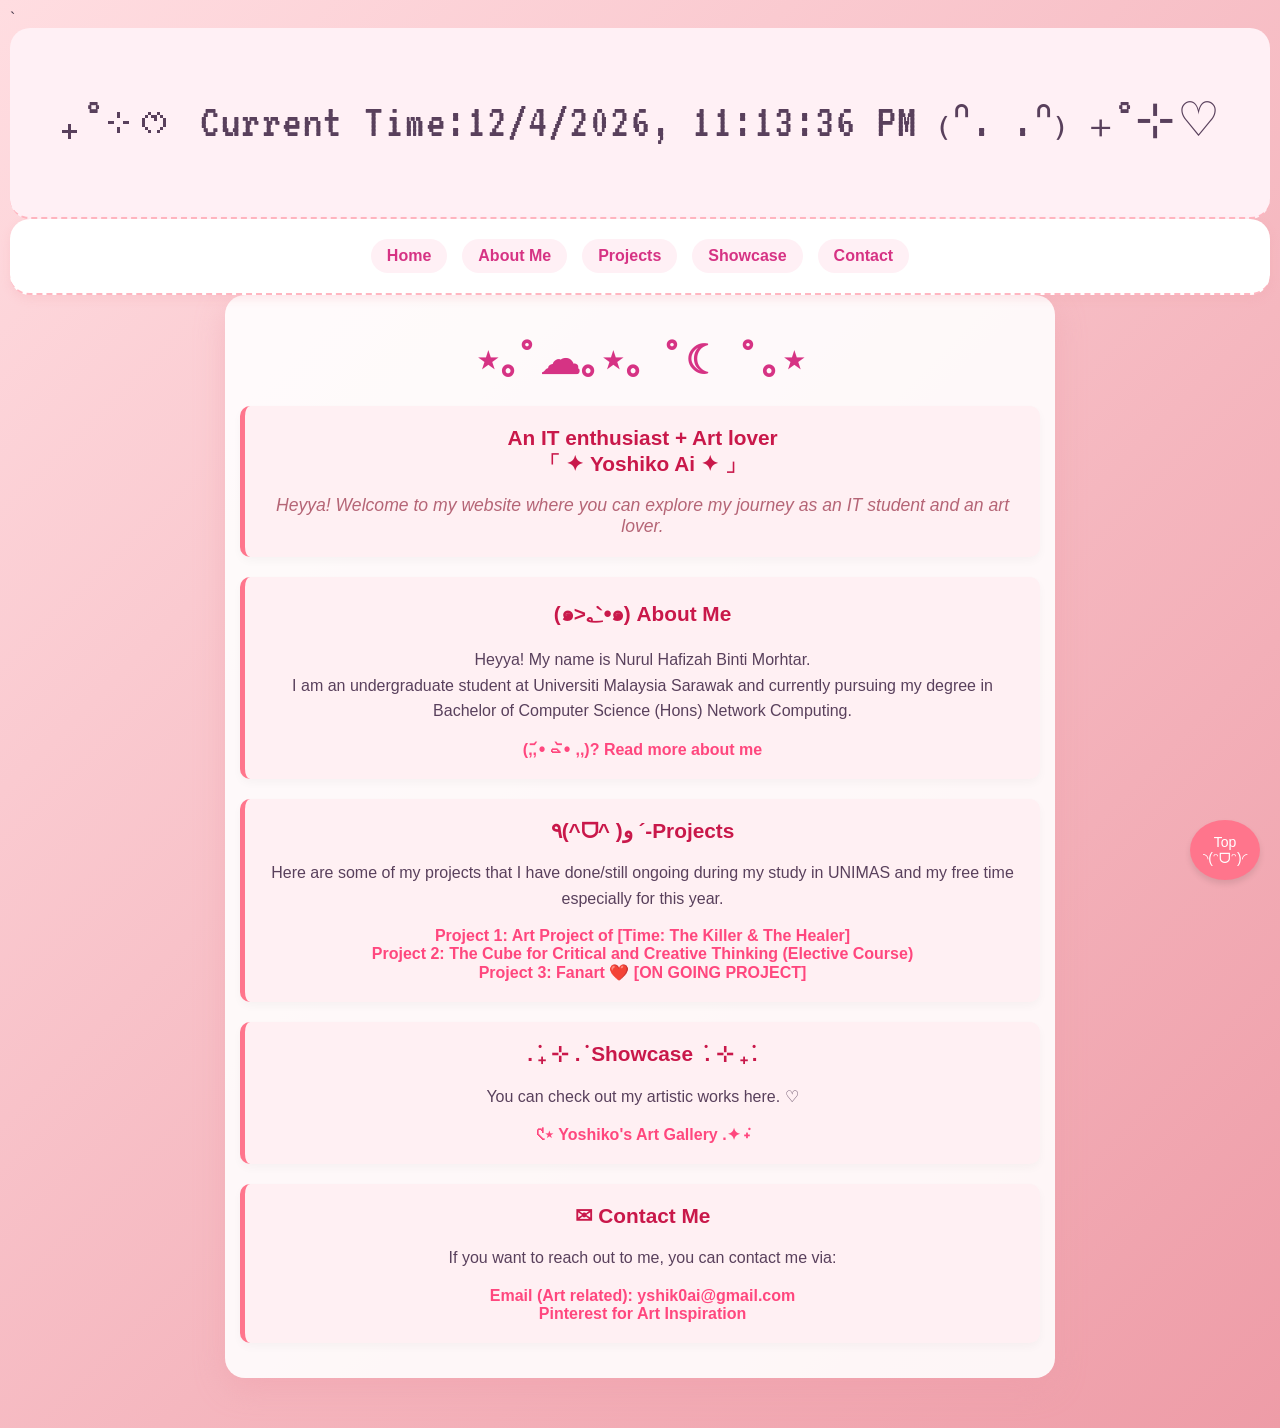
<file: index.html>
<!DOCTYPE html>
<html lang="en">
    <head>
        <meta charset="UTF-8">
        <meta name="viewport" content="width=device-width, initial-scale=1.0">
        <title>LOGIC | LUMINESCENCE</title>
        <link rel="stylesheet" href="style.css">`
    </head>
    <body>
        
        <div class="time-banner">
            <p>₊˚⊹ᰔ Current Time:<span id="date-time"></span> ₍ᐢ. .ᐢ₎ ₊˚⊹♡</p>
            <link href="https://fonts.googleapis.com/css2?family=VT323&display=swap" rel="stylesheet">
        </div>
        <script src="index.js"></script>
        <script src="scrolltop.js"></script>

        <nav class="navbar">
            <a href="#home" class="nav-btn">Home</a>
            <a href="#about" class="nav-btn">About Me</a>
            <a href="#projects" class="nav-btn">Projects</a>
            <a href="#showcase" class="nav-btn">Showcase</a>
            <a href="#contact" class="nav-btn">Contact</a>
        </nav>
    
        <div class="container">
            <h1>⋆｡ﾟ☁︎｡⋆｡ ﾟ☾ ﾟ｡⋆ </h1> <br>

             <header id="home" class="card">
                <h2>An IT enthusiast + Art lover <br> 「 ✦ Yoshiko Ai ✦ 」</h2>
                <small>Heyya! Welcome to my website where you can explore my journey as an IT student and an art lover.</small>
            </header>
            
            <section id="about" class="card">
                <h2>(๑>؂•̀๑) About Me</h2>
                <p>Heyya! My name is Nurul Hafizah Binti Morhtar.<br>
                I am an undergraduate student at Universiti Malaysia Sarawak and currently pursuing my degree in Bachelor of Computer Science (Hons) Network Computing.
                </p>
                <a href="about.html" class="about-link">(,,•᷄‎ࡇ•᷅ ,,)? Read more about me</a>
            </section>

            <section id="projects" class="card">
                <h2>٩(^ᗜ^ )و ´-Projects</h2>
                <p>Here are some of my projects that I have done/still ongoing during my study in UNIMAS and my free time especially for this year.</p>
                    <a href="project1.html" class="project-link">Project 1: Art Project of [Time: The Killer & The Healer]</a><br>
                    <a href="project2.html" class="project-link">Project 2: The Cube for Critical and Creative Thinking (Elective Course)</a><br>
                    <a href="project3.html" class="project-link">Project 3: Fanart ❤️ [ON GOING PROJECT] </a>
            </section>

            <section id="showcase" class="card">
                <h2>. ݁₊ ⊹ . ݁ Showcase ݁ . ⊹ ₊ ݁.</h2>
                <p>You can check out my artistic works here. ♡</p>
                <a href="showcase.html" class="showcase-link"> 𑣲⋆ Yoshiko's Art Gallery .✦ ݁˖</a>
            </section>

            <section id="contact" class="card">
                <h2>✉︎ Contact Me</h2>
                <p>If you want to reach out to me, you can contact me via:</p>
                   <a href="mailto:yshik0ai@gmail.com">Email (Art related): yshik0ai@gmail.com</a><br>
                    <a href="https://pin.it/4ehRYaF9h" target="_blank" rel="noopener noreferrer" class="social-link pinterest">Pinterest for Art Inspiration</a>
            </section>
        </div>

        <button id="topBtn" class="top-btn" title="Go to top">Top ◝(ᵔᗜᵔ)◜</button>
    </body>
</html>
</file>
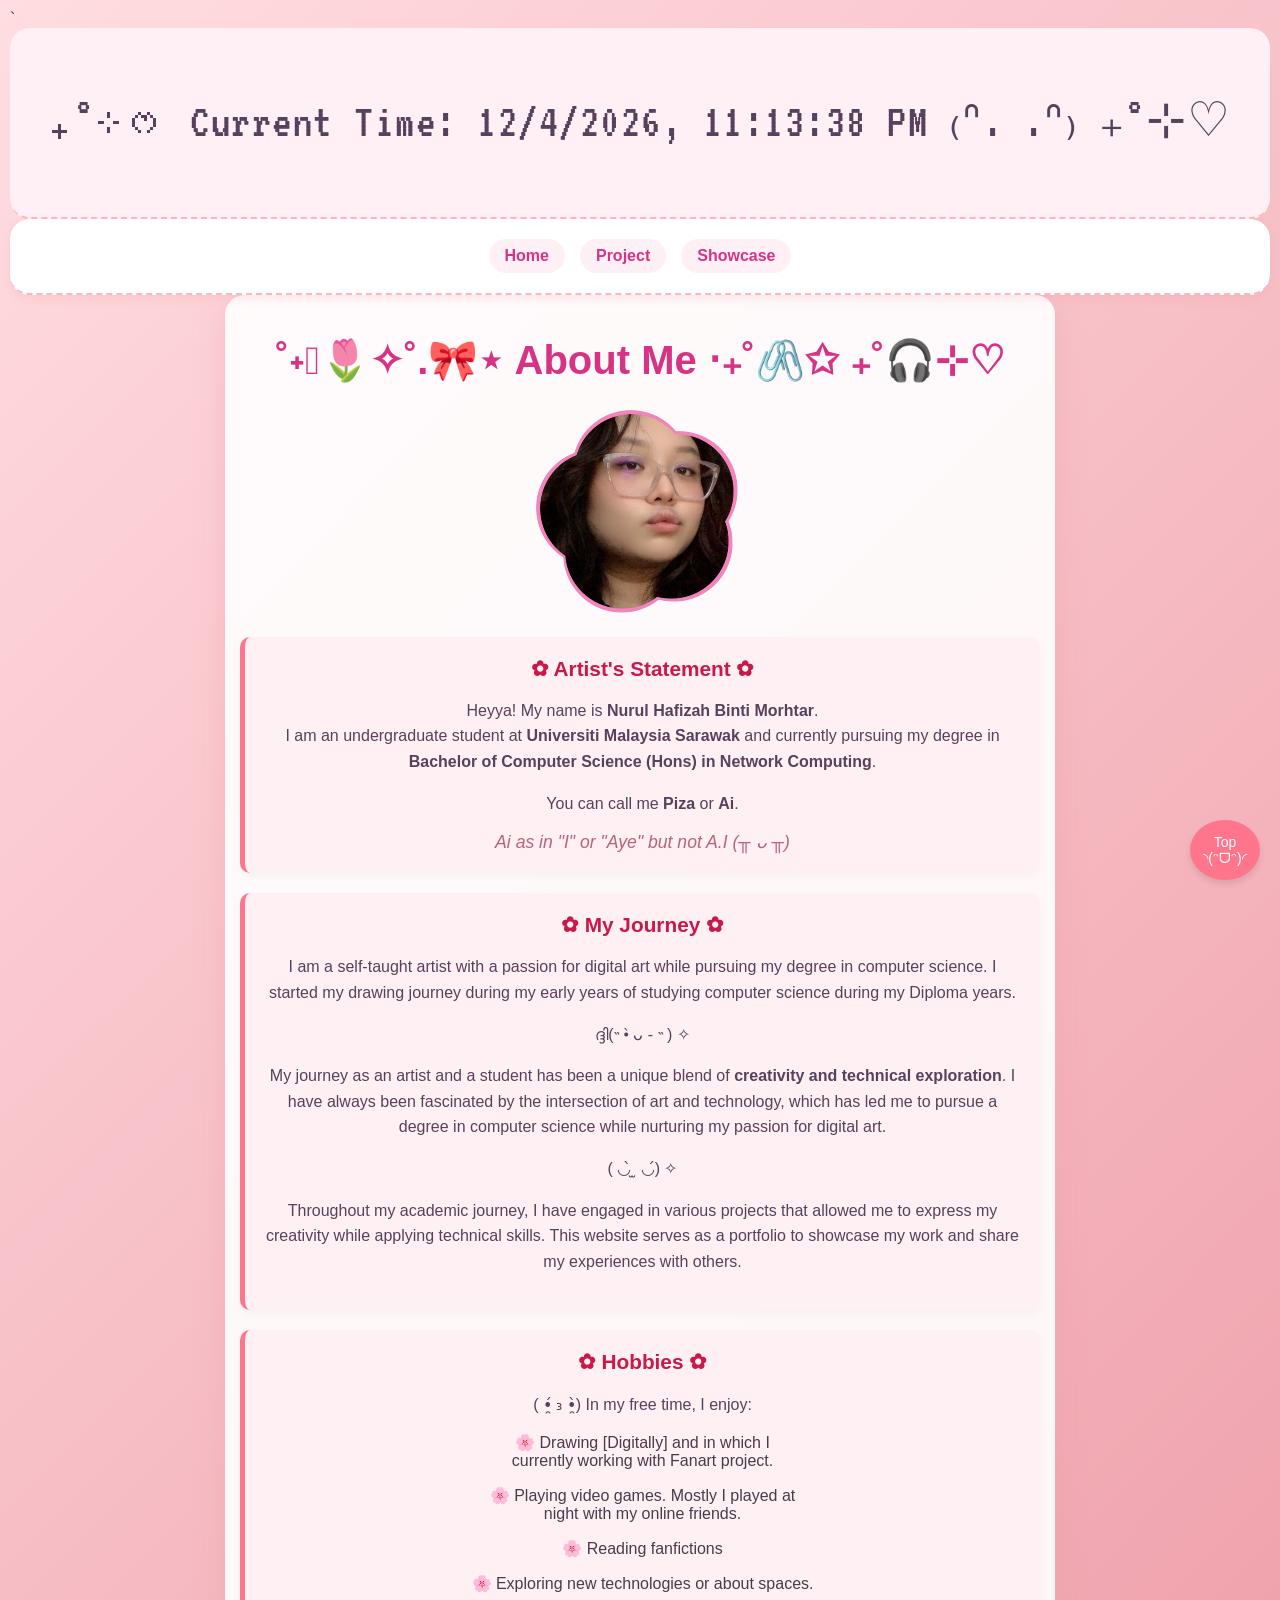
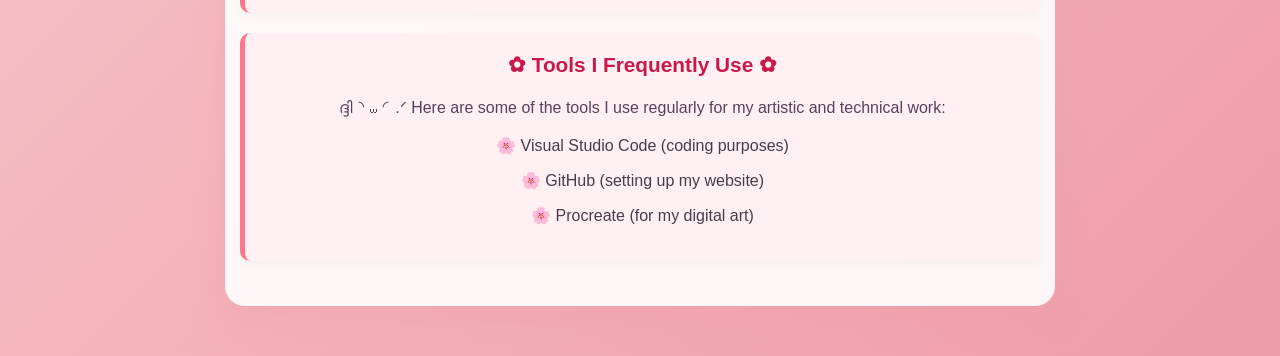
<file: about.html>
<!DOCTYPE html>
<html lang="en">
    <head>
        <meta charset="UTF-8">
        <meta name="viewport" content="width=device-width, initial-scale=1.0">
        <title>LOGIC | LUMINESCENCE</title>
        <link rel="stylesheet" href="style.css">`
    </head>

    <body>
        <div class="time-banner">
            <p>₊˚⊹ᰔ Current Time: <span id="date-time"></span> ₍ᐢ. .ᐢ₎ ₊˚⊹♡</p>
            <link href="https://fonts.googleapis.com/css2?family=VT323&display=swap" rel="stylesheet">
        </div>
        <script src="index.js"></script>
        <script src="scrolltop.js"></script>

         <nav class="navbar">
            <a href="index.html#home" class="nav-btn">Home</a>
            <a href="project1.html" class="nav-btn">Project</a>
            <a href="showcase.html" class="nav-btn">Showcase</a>
         </nav>

        <div class="container">
            <header>
                <h1>˚˖𓍢🌷✧˚.🎀⋆ About Me ‧₊˚🖇️✩ ₊˚🎧⊹♡</h1>
                <div class="about-me-container">
                    <div class="outline-wrapper">
                        <div class="profile-frame">
                            <img src="Me.jpg" alt="About Me Profile" class="profile-img">
                        </div>
                    </div>
                </div>

        <section class="card">
            <h2>✿ Artist's Statement ✿</h2>
            <p>Heyya! My name is <strong>Nurul Hafizah Binti Morhtar</strong>.<br>
                I am an undergraduate student at <strong>Universiti Malaysia Sarawak</strong> and currently pursuing my degree in <strong>Bachelor of Computer Science (Hons) in Network Computing</strong>.
            </p>
            <p>You can call me <strong>Piza</strong> or <strong>Ai</strong>.</p>
            <small>Ai as in "I" or "Aye" but not A.I (╥ ᴗ ╥)</small>
        </section>

        <section class="card">
            <h2>✿ My Journey ✿</h2>
            <p>I am a self-taught artist with a passion for digital art while pursuing my degree in computer science. I started my drawing journey during my early years of studying computer science during my Diploma years.</p>
            <p>ദ്ദി(˵ •̀ ᴗ - ˵ ) ✧</p>
            <p>My journey as an artist and a student has been a unique blend of <strong>creativity and technical exploration</strong>. I have always been fascinated by the intersection of art and technology, which has led me to pursue a degree in computer science while nurturing my passion for digital art.</p>
            <p>( ◡̀  ̫ ◡́) ✧</p>
            <p>Throughout my academic journey, I have engaged in various projects that allowed me to express my creativity while applying technical skills. This website serves as a portfolio to showcase my work and share my experiences with others.</p>
        </section>

        <section class="card">
            <h2>✿ Hobbies ✿</h2>
            <p>( •̯́ ₃ •̯̀) In my free time, I enjoy:</p>
                🌸 Drawing [Digitally] and in which I <br> currently working with Fanart project.<br></p>
                🌸 Playing video games. Mostly I played at <br> night with my online friends.<br></p>
                🌸 Reading fanfictions<br></p>
                🌸 Exploring new technologies or about spaces.
            </section>

        <section class="card">
            <h2>✿ Tools I Frequently Use ✿</h2>
            <p>ദ്ദി◝ ⩊ ◜.ᐟ Here are some of the tools I use regularly for my artistic and technical work:</p>
                🌸 Visual Studio Code (coding purposes) <br></p>
                🌸 GitHub (setting up my website) <br></p>
                🌸 Procreate (for my digital art) <br></p>
        </section>
            </div>
        </div>

        <button id="topBtn" class="top-btn" title="Go to top">Top ◝(ᵔᗜᵔ)◜</button>
    </body>
</html>
</file>
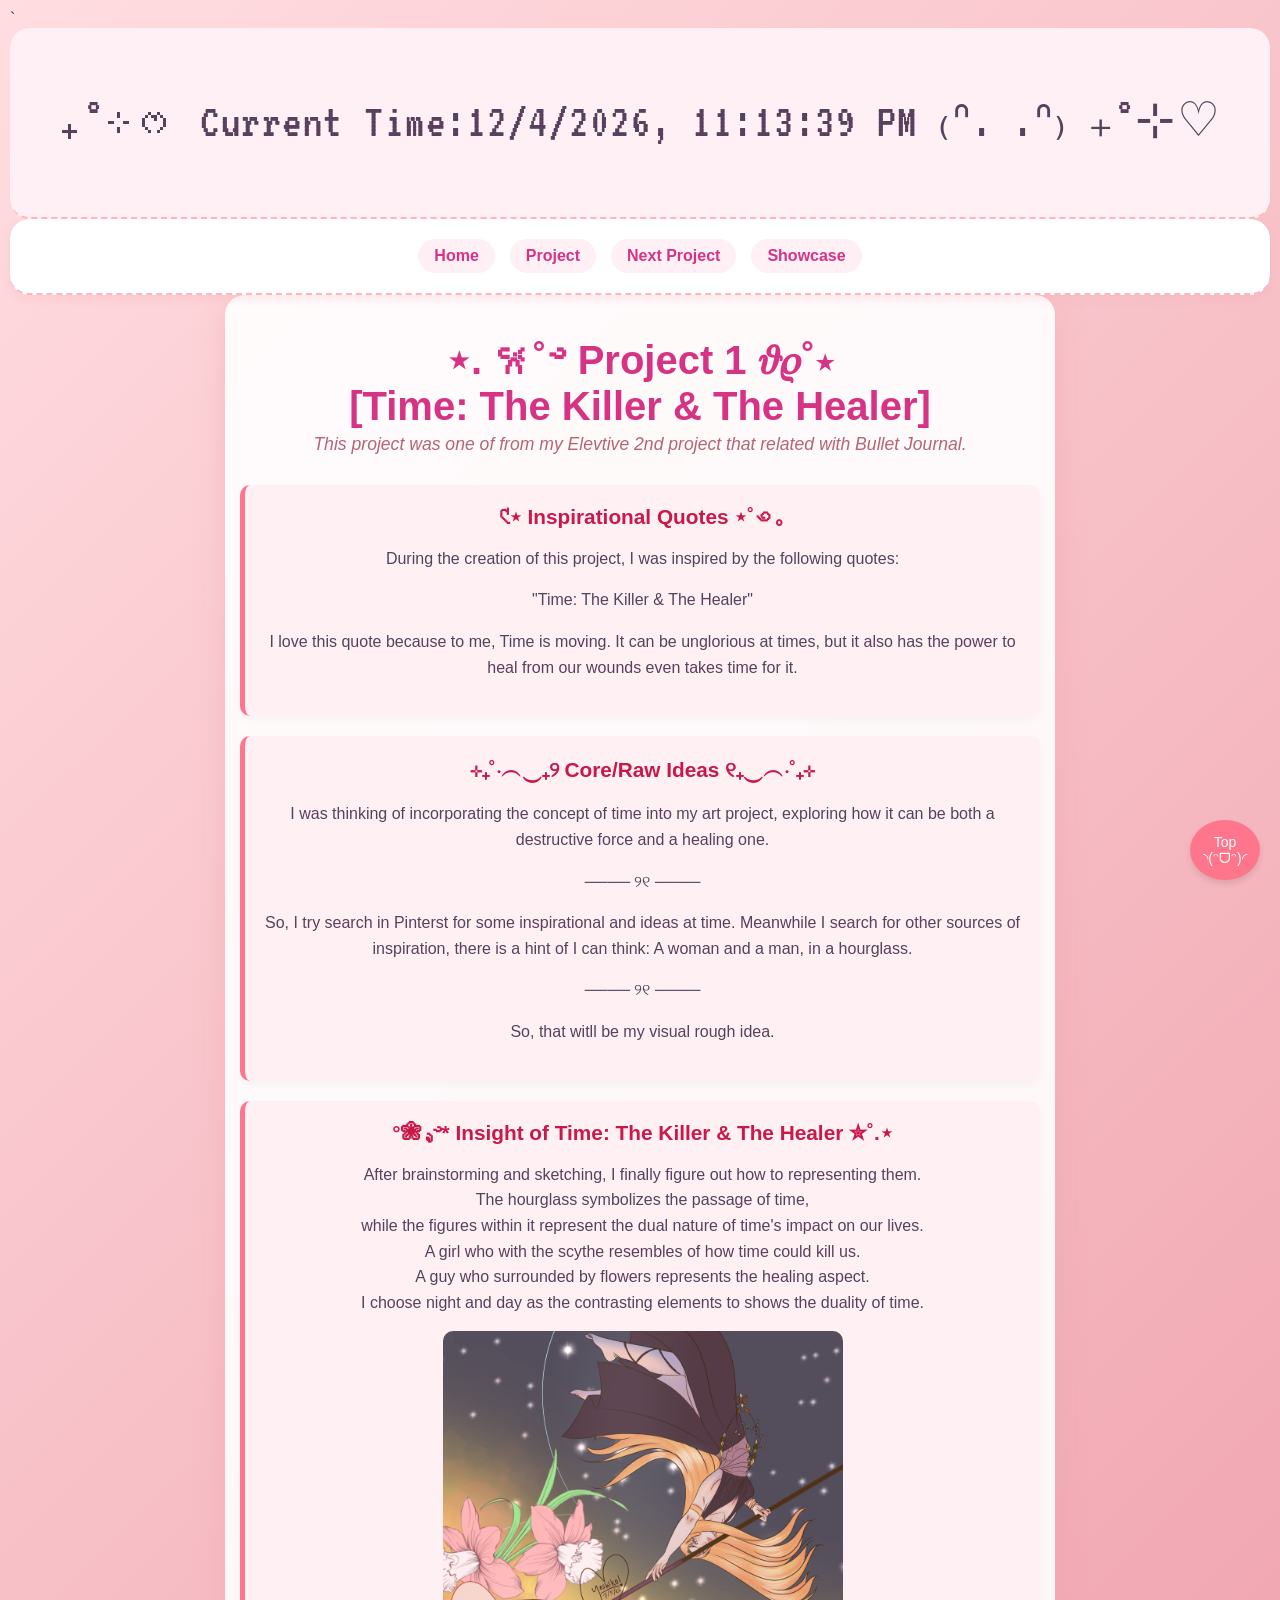
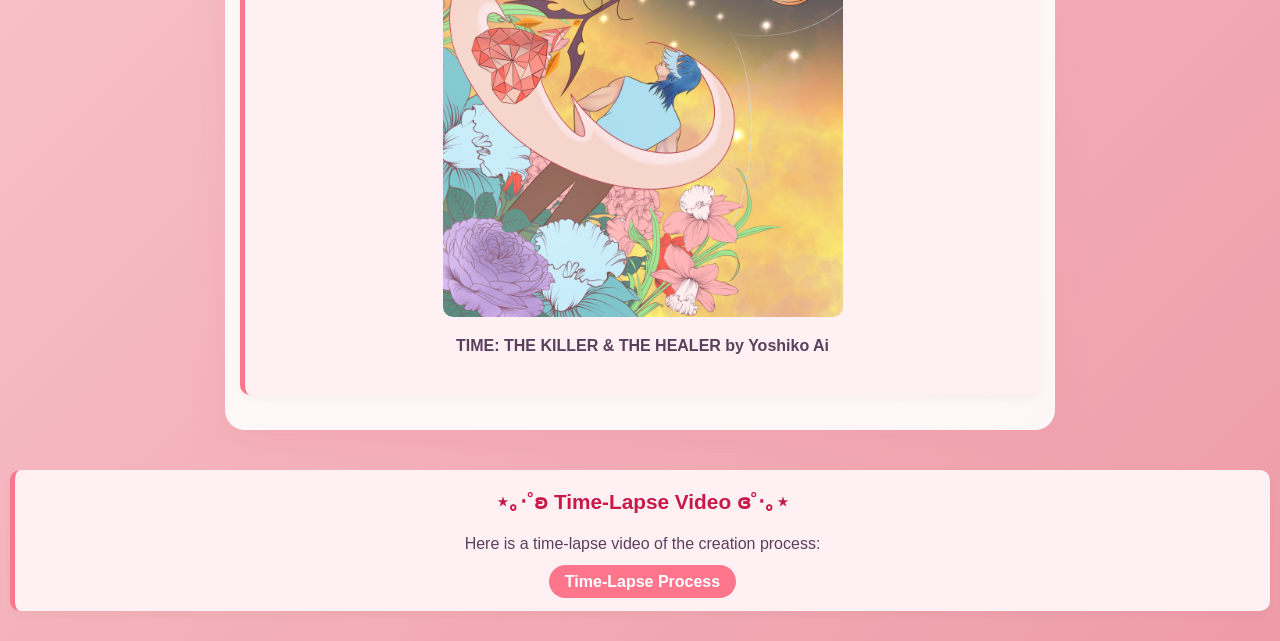
<file: project1.html>
<!DOCTYPE html>
<html lang="en">
    <head>
        <meta charset="UTF-8">
        <meta name="viewport" content="width=device-width, initial-scale=1.0">
        <title>LOGIC | PROJECT 1</title>
        <link rel="stylesheet" href="style.css">`
    </head>

    <body>
        <div class="time-banner">
            <p>₊˚⊹ᰔ Current Time:<span id="date-time"></span> ₍ᐢ. .ᐢ₎ ₊˚⊹♡</p>
            <link href="https://fonts.googleapis.com/css2?family=VT323&display=swap" rel="stylesheet">
        </div>
        <script src="index.js"></script>
        <script src="scrolltop.js"></script>

        <nav class="navbar">
            <a href="index.html#home" class="nav-btn">Home</a>
            <a href="project1.html" class="nav-btn">Project</a>
            <a href="project2.html" class="nav-btn">Next Project</a>
            <a href="showcase.html" class="nav-btn">Showcase</a>
         </nav>

        <div class="container">

               <header>
                <h1>⋆. 𐙚˚࿔ Project 1 𝜗𝜚˚⋆<br>[Time: The Killer & The Healer]</h1>
                <small>This project was one of from my Elevtive 2nd project that related with Bullet Journal.</small>
                </header>

        <section class="card">
            <h2>𑣲⋆ Inspirational Quotes ⋆˚꩜｡</h2>
            <p>During the creation of this project, I was inspired by the following quotes:</p>
            <blockquote>
                <p>"Time: The Killer & The Healer"</p>
            </blockquote>
            <p>I love this quote because to me, Time is moving. It can be unglorious at times, but it also has the power to heal from our wounds even takes time for it.</p>
        </section>

        <section class="card">
            <h2>⊹₊˚‧︵‿₊୨ Core/Raw Ideas ୧₊‿︵‧˚₊⊹</h2>
            <p>I was thinking of incorporating the concept of time into my art project, exploring how it can be both a destructive force and a healing one.</p>
            <p>──── ୨୧ ────</p>
            <p>So, I try search in Pinterst for some inspirational and ideas at time. Meanwhile I search for other sources of inspiration, there is a hint of I can think: A woman and a man, in a hourglass.</p>
            <p>──── ୨୧ ────</p>
            <p>So, that witll be my visual rough idea.</p>
        </section>

        <section class="card">
            <h2> °❀.ೃ࿔* Insight of Time: The Killer & The Healer ✮˚.⋆</h2>
            <p>After brainstorming and sketching, I finally figure out how to representing them.<br>
             The hourglass symbolizes the passage of time,<br>
             while the figures within it represent the dual nature of time's impact on our lives.<br>
             A girl who with the scythe resembles of how time could kill us.<br>
             A guy who surrounded by flowers represents the healing aspect.<br>
            I choose night and day as the contrasting elements to shows the duality of time.</p>

             <div class="image-container">
                <img src="MYART/2026/MAY7.PNG" alt="First Sketches" class="project-image">
                <p><strong>TIME: THE KILLER & THE HEALER by Yoshiko Ai</strong></p>
            </div>
            </section>
        </div>

            <section class="card">
            <h2>⋆｡‧˚ʚ Time-Lapse Video ɞ˚‧｡⋆</h2>
            <p>Here is a time-lapse video of the creation process:</p>
            <a href="https://youtu.be/guHnZ2VUaYY" target="_blank" class="nav-btn" style="background-color: #ff758c; color: white;">Time-Lapse Process</a>
        </section>
    
    <button id="topBtn" class="top-btn" title="Go to top">Top ◝(ᵔᗜᵔ)◜</button>
    </body>
</html>
</file>
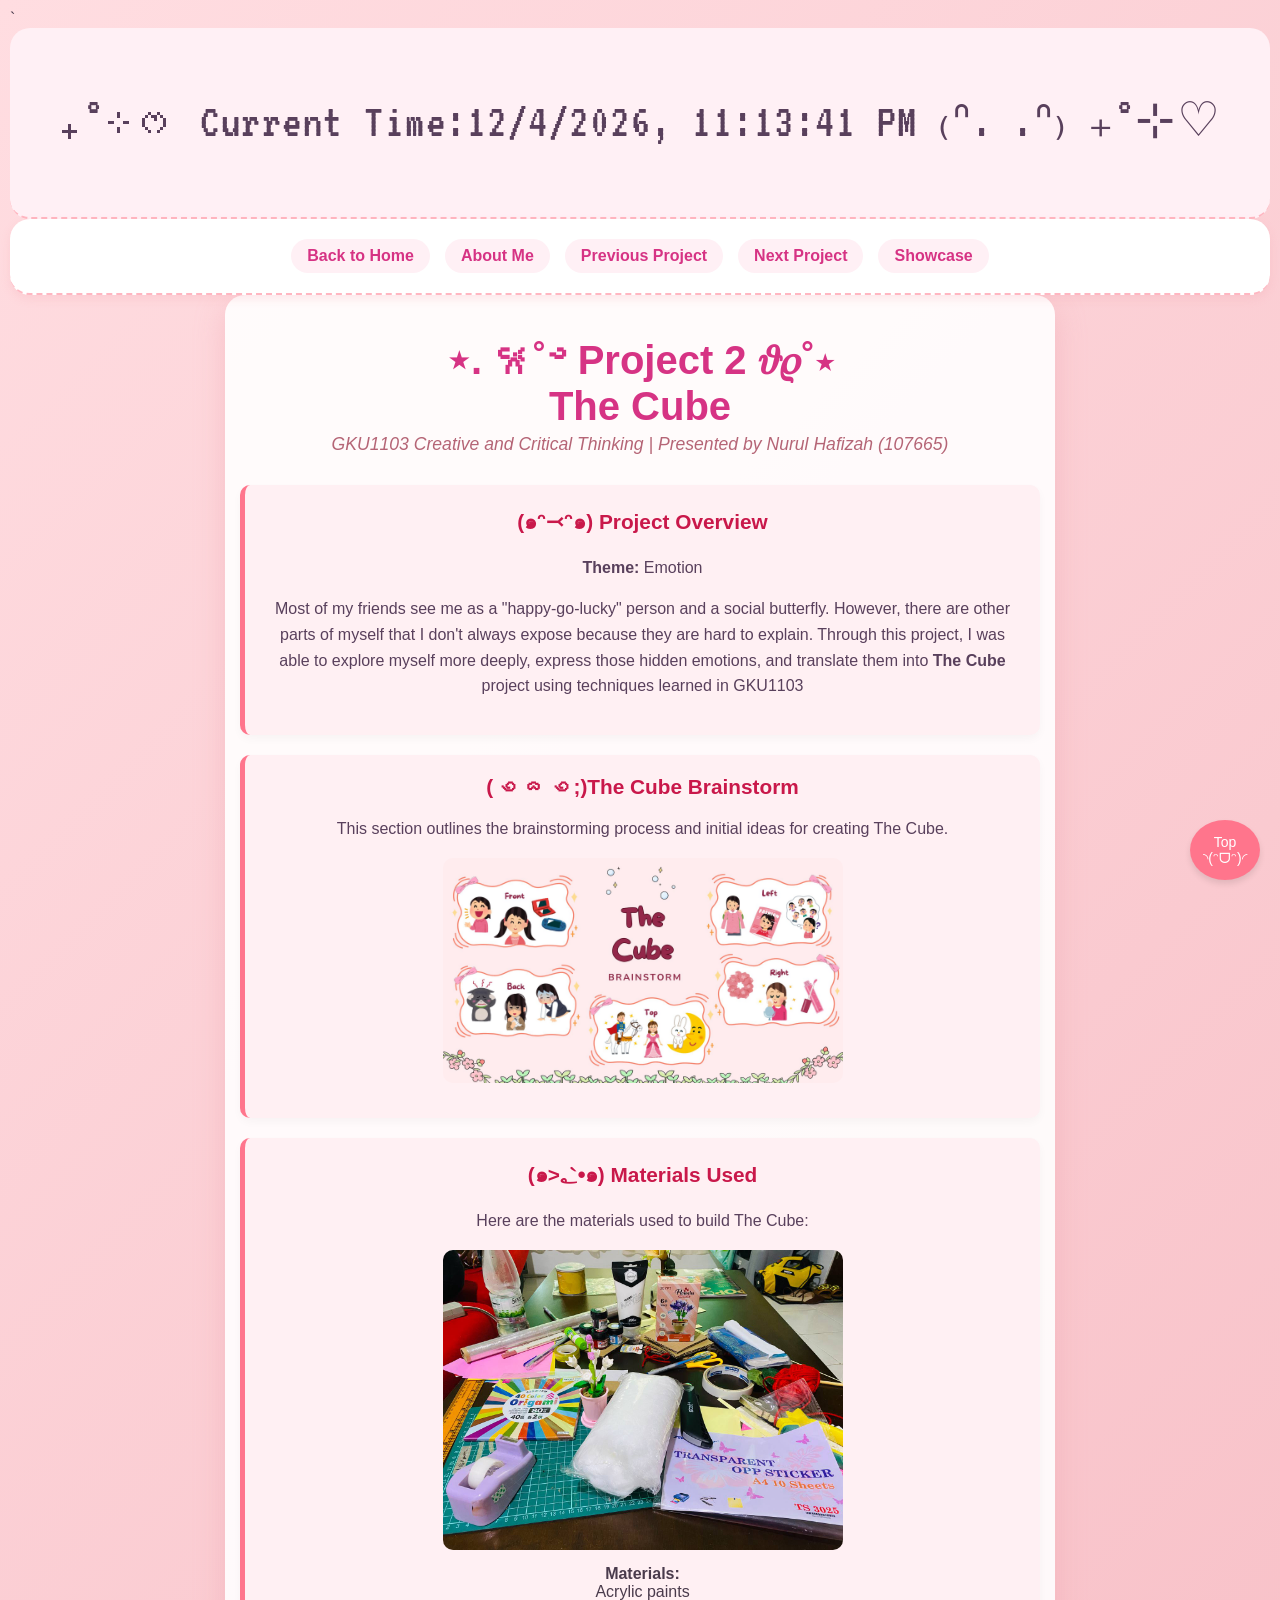
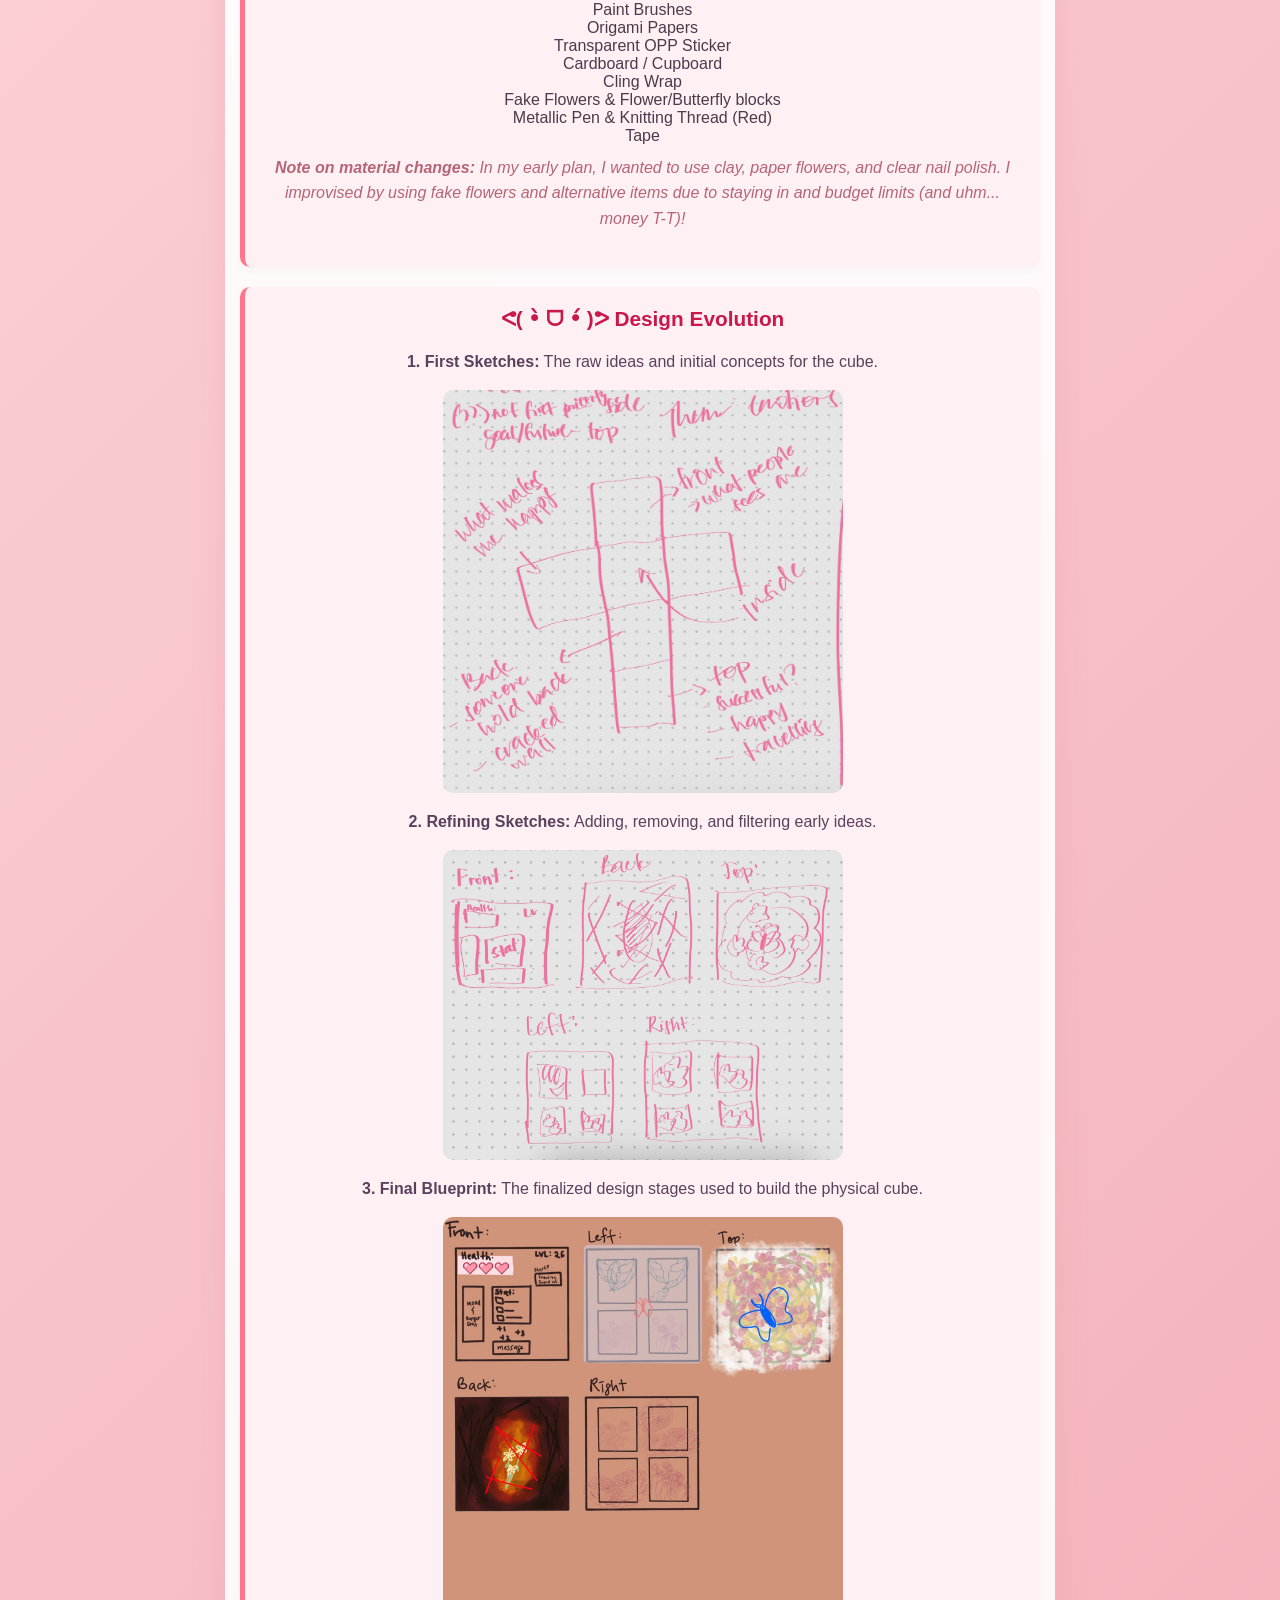
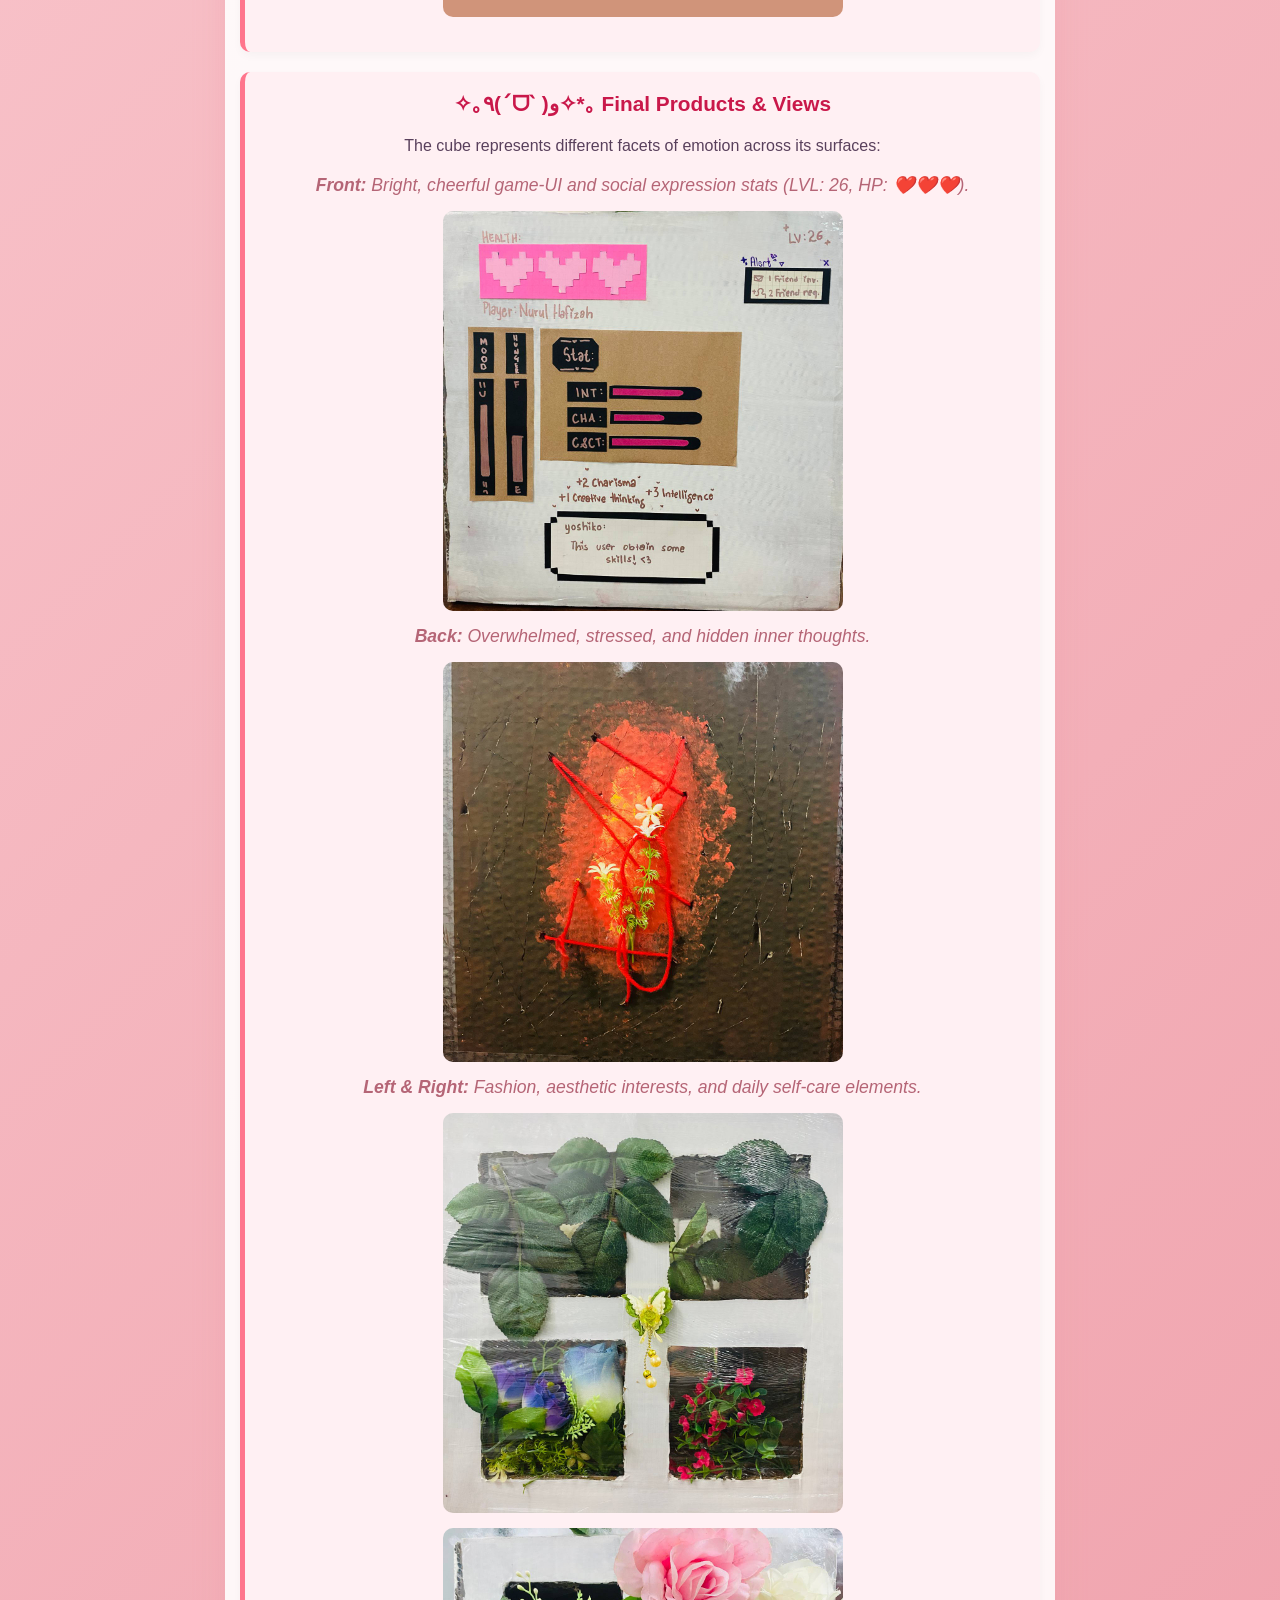
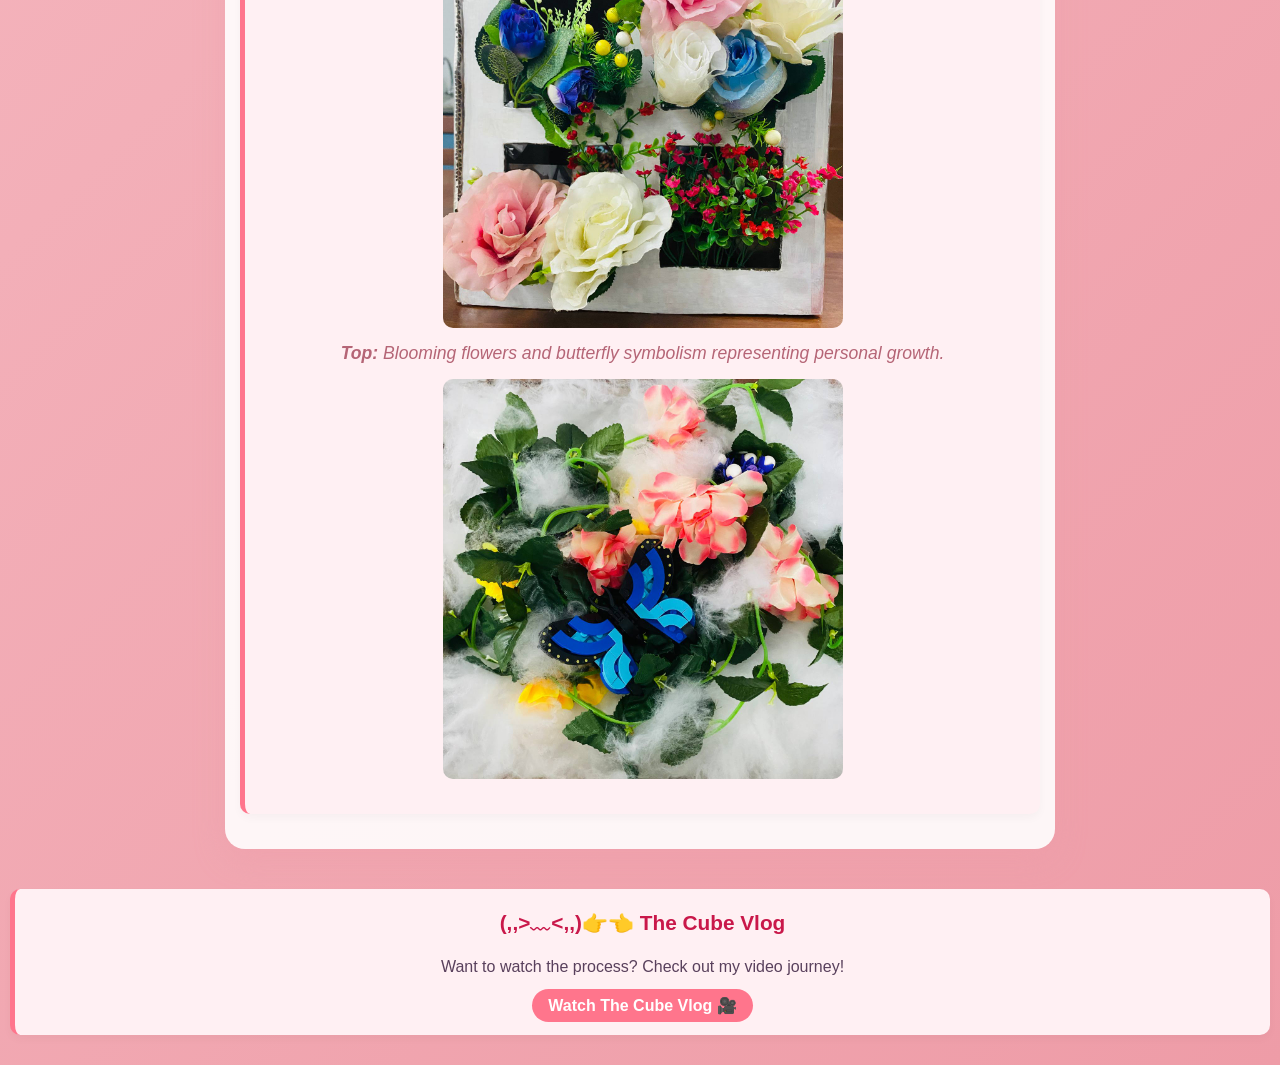
<file: project2.html>
<!DOCTYPE html>
<html lang="en">
    <head>
        <meta charset="UTF-8">
        <meta name="viewport" content="width=device-width, initial-scale=1.0">
        <title>LOGIC | PROJECT 2</title>
        <link rel="stylesheet" href="style.css">`
    </head>

    <body>
        <div class="time-banner">
            <p>₊˚⊹ᰔ Current Time:<span id="date-time"></span> ₍ᐢ. .ᐢ₎ ₊˚⊹♡</p>
            <link href="https://fonts.googleapis.com/css2?family=VT323&display=swap" rel="stylesheet">
        </div>
        <script src="index.js"></script>
        <script src="scrolltop.js"></script>

        <nav class="navbar">
                    <a href="index.html#home" class="nav-btn">Back to Home</a>
                    <a href="about.html" class="nav-btn">About Me</a>
                    <a href="project1.html" class="nav-btn">Previous Project</a>
                    <a href="project3.html" class="nav-btn">Next Project</a>
                    <a href="showcase.html" class="nav-btn">Showcase</a>
                </nav>

        <div class="container">
            
                <header>
                <h1>⋆. 𐙚˚࿔ Project 2 𝜗𝜚˚⋆<br> The Cube </h1>
                <small>GKU1103 Creative and Critical Thinking | Presented by Nurul Hafizah (107665)</small>
                </header>

        <section class="card">
            <h2>(๑ᵔ⤙ᵔ๑) Project Overview</h2>
            <p><strong>Theme:</strong> Emotion</p>
            <p>Most of my friends see me as a "happy-go-lucky" person and a social butterfly. However, there are other parts of myself that I don't always expose because they are hard to explain. 
                Through this project, I was able to explore myself more deeply, express those hidden emotions, and translate them into <strong>The Cube</strong> project using techniques learned in GKU1103</p>
        </section>

        <section class="card">
            <h2>( ꩜ ᯅ ꩜;)The Cube Brainstorm</h2>
            <p>This section outlines the brainstorming process and initial ideas for creating The Cube.</p>
            <div class="image-container">
                <img src="brainstorm.jpg" alt="The Cube Brainstorm" class="project-image">
            </div>

        </section>
        <section class="card">
            <h2>(๑>؂•̀๑) Materials Used</h2>
            <p>Here are the materials used to build The Cube:</p>
            <div class="image-container">
                <img src="materials.jpg" alt="Materials Used" class="project-image">
            </div> 
            
                <strong>Materials:</strong><br>
                Acrylic paints<br>
                Paint Brushes<br>
                Origami Papers<br>
                Transparent OPP Sticker<br>
                Cardboard / Cupboard<br>
                Cling Wrap<br>
                Fake Flowers & Flower/Butterfly blocks<br>
                Metallic Pen & Knitting Thread (Red)<br>
                Tape
            
            <p style="font-style: italic; margin-top: 10px; color: #b56576;">
                <strong>Note on material changes:</strong> In my early plan, I wanted to use clay, paper flowers, and clear nail polish. I improvised by using fake flowers and alternative items due to staying in and budget limits (and uhm... money T-T)!
            </p>
        </section>

        <section class="card">
            <h2>ᕙ( •̀ ᗜ •́ )ᕗ Design Evolution</h2>
           <div class="image-container">
                <p><strong>1. First Sketches:</strong> The raw ideas and initial concepts for the cube.<br></p>
                <img src="first-sketches.jpg" alt="First Sketches" class="project-image">
                <p><strong>2. Refining Sketches:</strong> Adding, removing, and filtering early ideas.<br></p>
                <img src="refining-sketches.jpg" alt="Refining Sketches" class="project-image">
                <p><strong>3. Final Blueprint:</strong> The finalized design stages used to build the physical cube.<br></p>
                <img src="final-blueprint.jpg" alt="Final Blueprint" class="project-image">
            </div>
        </section>

        <section class="card">
            <h2>✧｡٩(ˊᗜˋ )و✧*｡ Final Products & Views</h2>
            <p>The cube represents different facets of emotion across its surfaces:</p>
           
            <div class="image-container">
                <small><strong>Front:</strong> Bright, cheerful game-UI and social expression stats (LVL: 26, HP: ❤️❤️❤️).</small>
                <img src="front-view.jpg" alt="Front View" class="project-image">
                <small><strong>Back:</strong> Overwhelmed, stressed, and hidden inner thoughts.</small>
                <img src="back-view.jpg" alt="Back View" class="project-image">
                <small><strong>Left & Right:</strong>  Fashion, aesthetic interests, and daily self-care elements.</small>
                <img src="left-view.jpg" alt="Left View" class="project-image">
                <img src="right-view.jpg" alt="Right View" class="project-image">
                <small><strong>Top:</strong> Blooming flowers and butterfly symbolism representing personal growth.</small>
                <img src="top-view.jpg" alt="Top View" class="project-image">
            </div>
        </section>

    </div>

        <section class="card">
            <h2>(,,>﹏<,,)👉👈 The Cube Vlog</h2>
            <p>Want to watch the process? Check out my video journey!</p>
            <a href="https://www.youtube.com/watch?v=V5X-ycIINt0" target="_blank" class="nav-btn" style="background-color: #ff758c; color: white;">Watch The Cube Vlog 🎥</a>
        </section>

    <button id="topBtn" class="top-btn" title="Go to top">Top ◝(ᵔᗜᵔ)◜</button>
    </body>
</html>
</file>
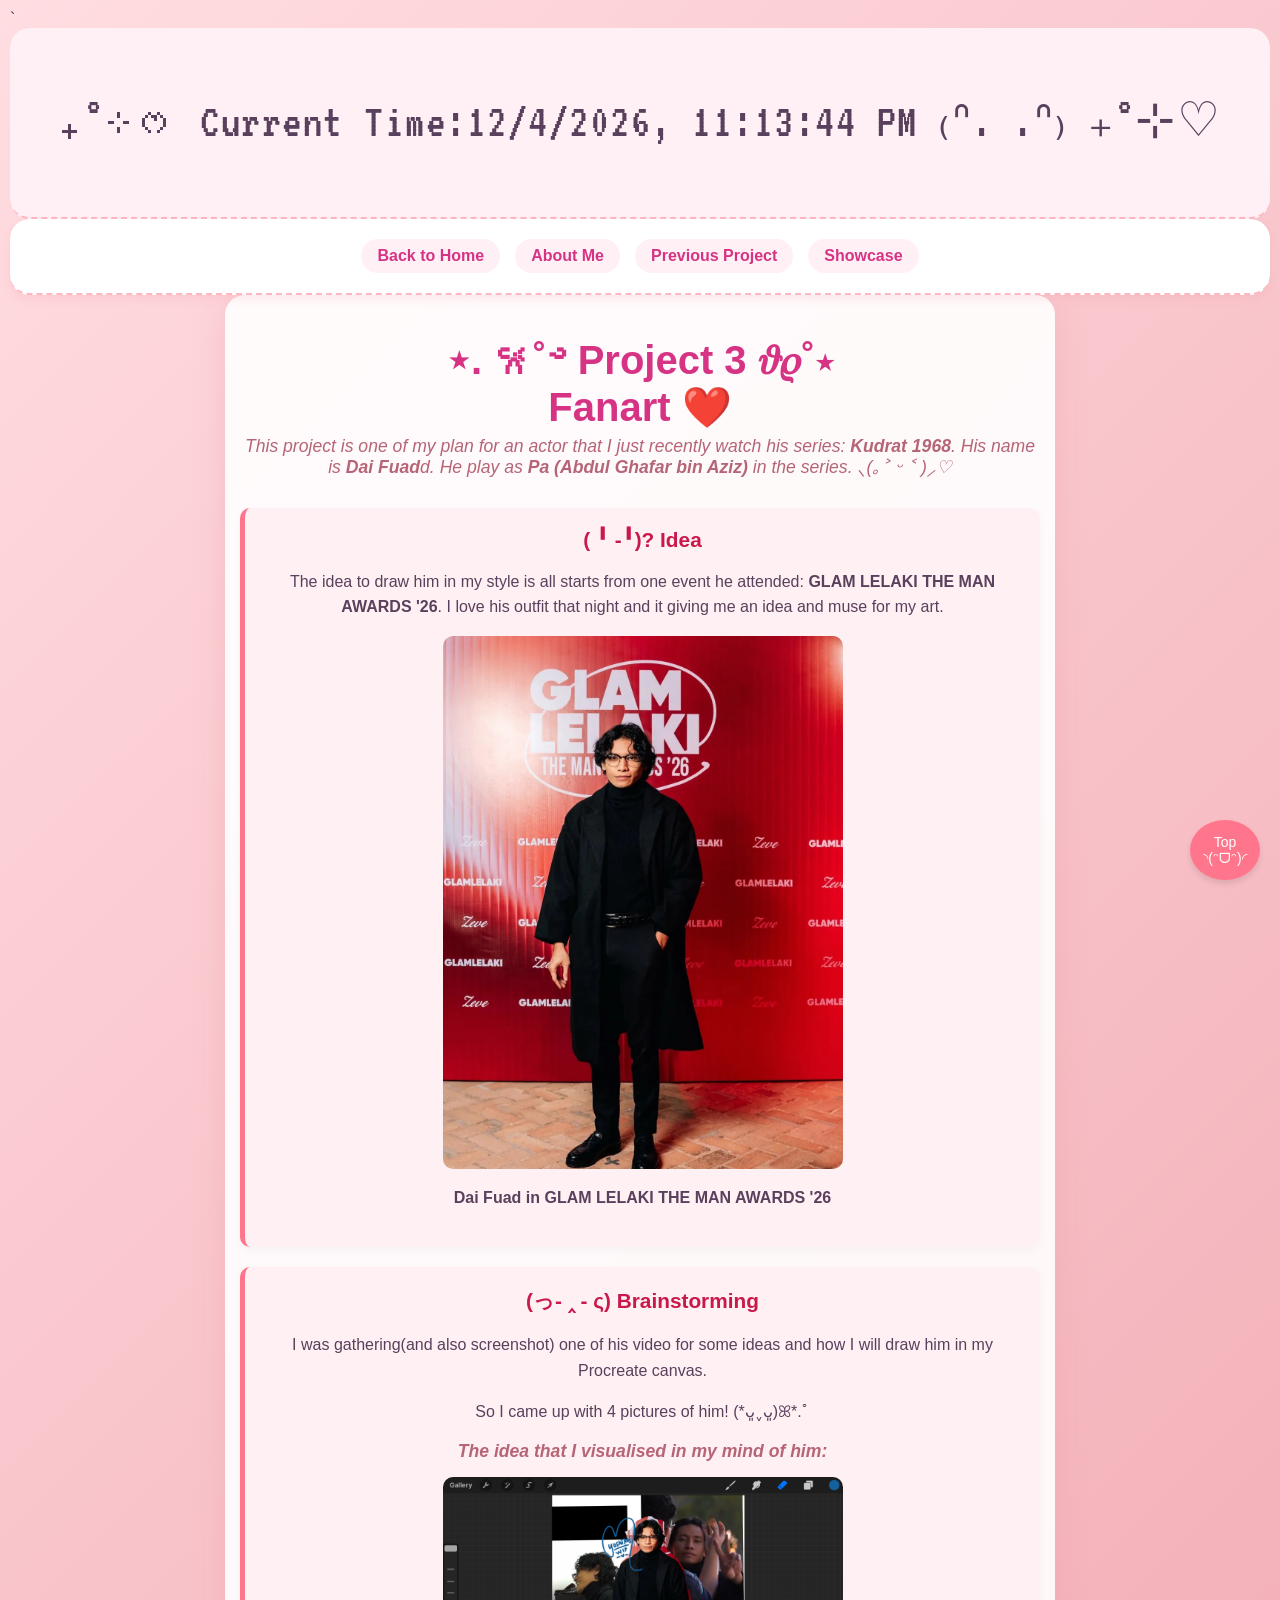
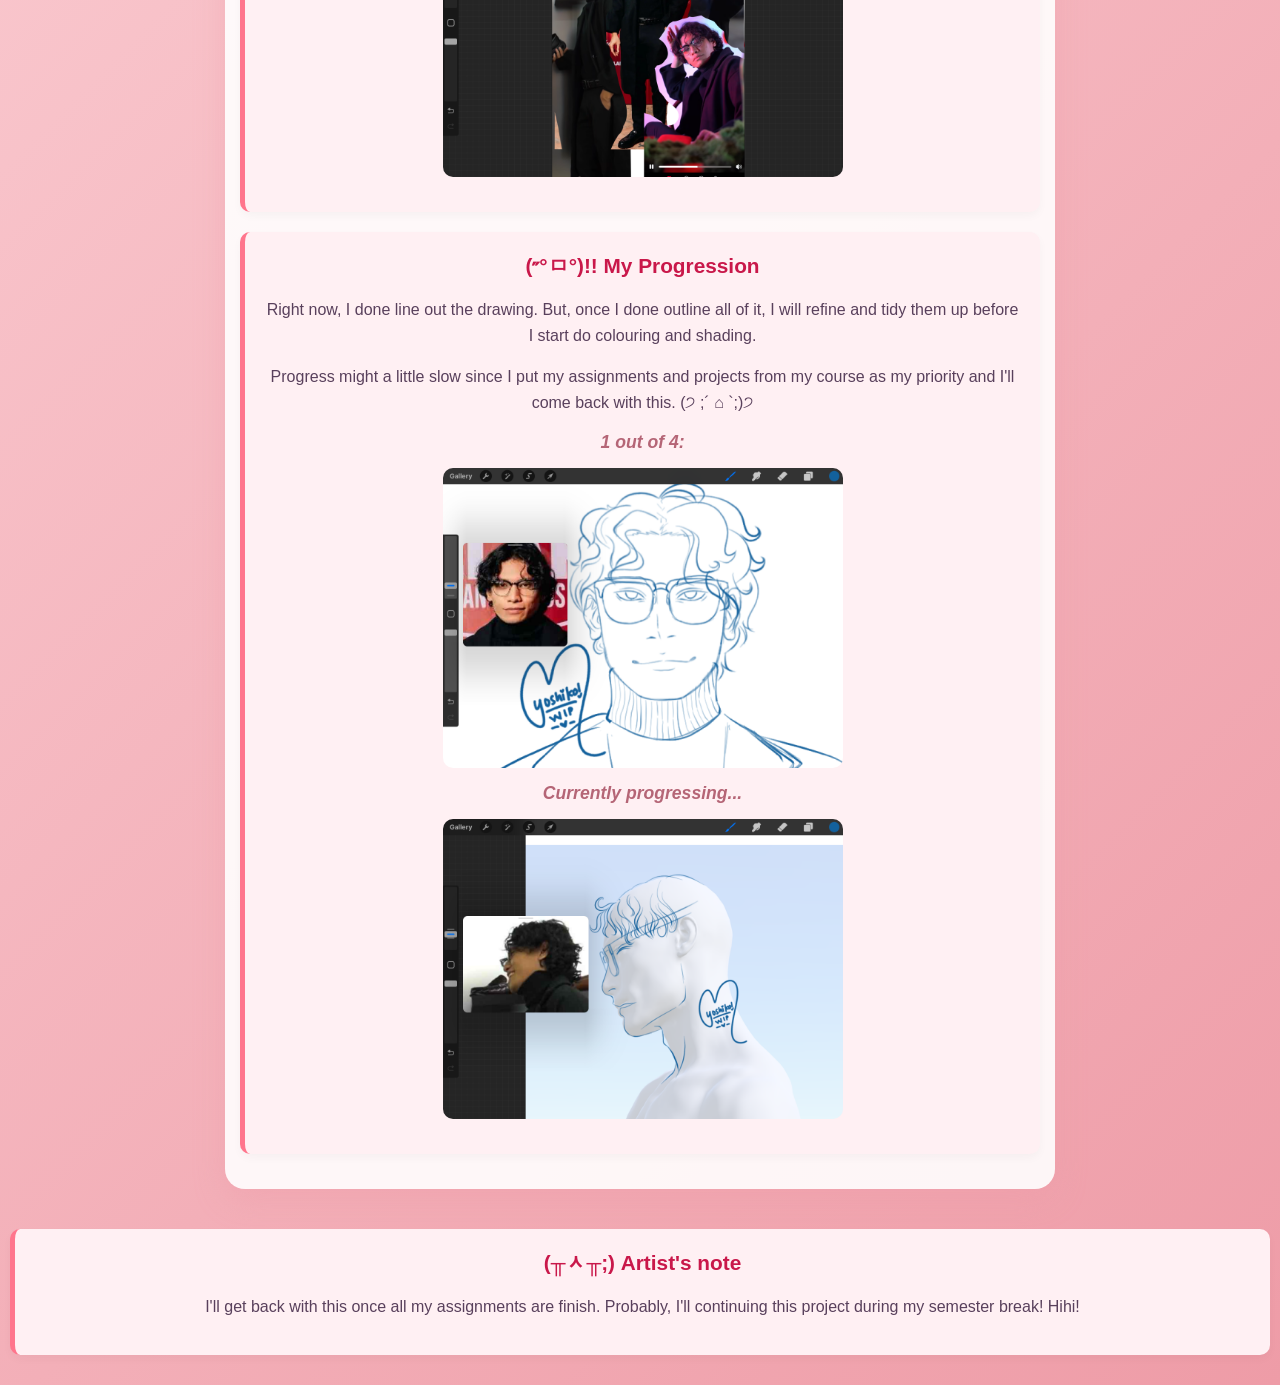
<file: project3.html>
<!DOCTYPE html>
<html lang="en">
    <head>
        <meta charset="UTF-8">
        <meta name="viewport" content="width=device-width, initial-scale=1.0">
        <title>LOGIC | PROJECT 3</title>
        <link rel="stylesheet" href="style.css">`
    </head>

    <body>
        <div class="time-banner">
            <p>₊˚⊹ᰔ Current Time:<span id="date-time"></span> ₍ᐢ. .ᐢ₎ ₊˚⊹♡</p>
            <link href="https://fonts.googleapis.com/css2?family=VT323&display=swap" rel="stylesheet">
        </div>
        <script src="index.js"></script>
        <script src="scrolltop.js"></script>

        <nav class="navbar">
                    <a href="index.html#home" class="nav-btn">Back to Home</a>
                    <a href="about.html" class="nav-btn">About Me</a>
                    <a href="project2.html" class="nav-btn">Previous Project</a>
                    <a href="showcase.html" class="nav-btn">Showcase</a>
                </nav>

        <div class="container">
              <header>
                <h1>⋆. 𐙚˚࿔  Project 3  𝜗𝜚˚⋆<br> Fanart ❤️</h1>
                <small>This project is one of my plan for an actor that I just recently watch his series: <strong>Kudrat 1968</strong>. His name is <strong>Dai Fuad</strong>d. He play as <strong>Pa (Abdul Ghafar bin Aziz)</strong> in the series. ⸜(｡˃ ᵕ ˂ )⸝♡ </small>
                </header>

        <section class="card">
            <h2> ( ╹ -╹)? Idea</h2>
            <p>The idea to draw him in my style is all starts from one event he attended: <strong>GLAM LELAKI THE MAN AWARDS '26</strong>. I love his outfit that night and it giving me an idea and muse for my art.</p>

            <div class="image-container">
                <img src="fanart/daiidea.JPG" alt="Dai Fuad in GLAM LELAKI THE MAN AWARDS '26" class="project-image">
                <p><strong>Dai Fuad in GLAM LELAKI THE MAN AWARDS '26</strong></p>
            </div>
        </section>

        <section class="card">
            <h2> (っ- ‸ - ς) Brainstorming</h2>
            <p> I was gathering(and also screenshot) one of his video for some ideas and how I will draw him in my Procreate canvas.</p>
            <p> So I came up with 4 pictures of him! (*ᴗ͈ˬᴗ͈)ꕤ*.ﾟ </p>
            
<div class="image-container">
                <small><strong>The idea that I visualised in my mind of him:</strong></small>
                <img src="fanart/daibrainstorm.PNG" alt="mind visualised" class="project-image">
            </div>
        </section>

                 <section class="card">
            <h2> (˶°ㅁ°)!! My Progression</h2>
            <p> Right now, I done line out the drawing. But, once I done outline all of it, I will refine and tidy them up before I start do colouring and shading.</p>
            <p> Progress might a little slow since I put my assignments and projects from my course as my priority and I'll come back with this. (੭ ;´ ⌂ `;)੭</p>
            
<div class="image-container">
                <small><strong>1 out of 4: </strong></small>
                <img src="fanart/dai1.PNG" alt="Dai Fuad 1" class="project-image">
                <small><strong>Currently progressing... </strong></small>
                <img src="fanart/dai2.PNG" alt="Dai Fuad 2" class="project-image">
            </div>
        </section>
    </div>

         <section class="card">
            <h2> (╥ᆺ╥;) Artist's note</h2>
            <p>I'll get back with this once all my assignments are finish. Probably, I'll continuing this project during my semester break! Hihi!</p>
        </section>

    <button id="topBtn" class="top-btn" title="Go to top">Top ◝(ᵔᗜᵔ)◜</button>
    </body>
</html>
</file>
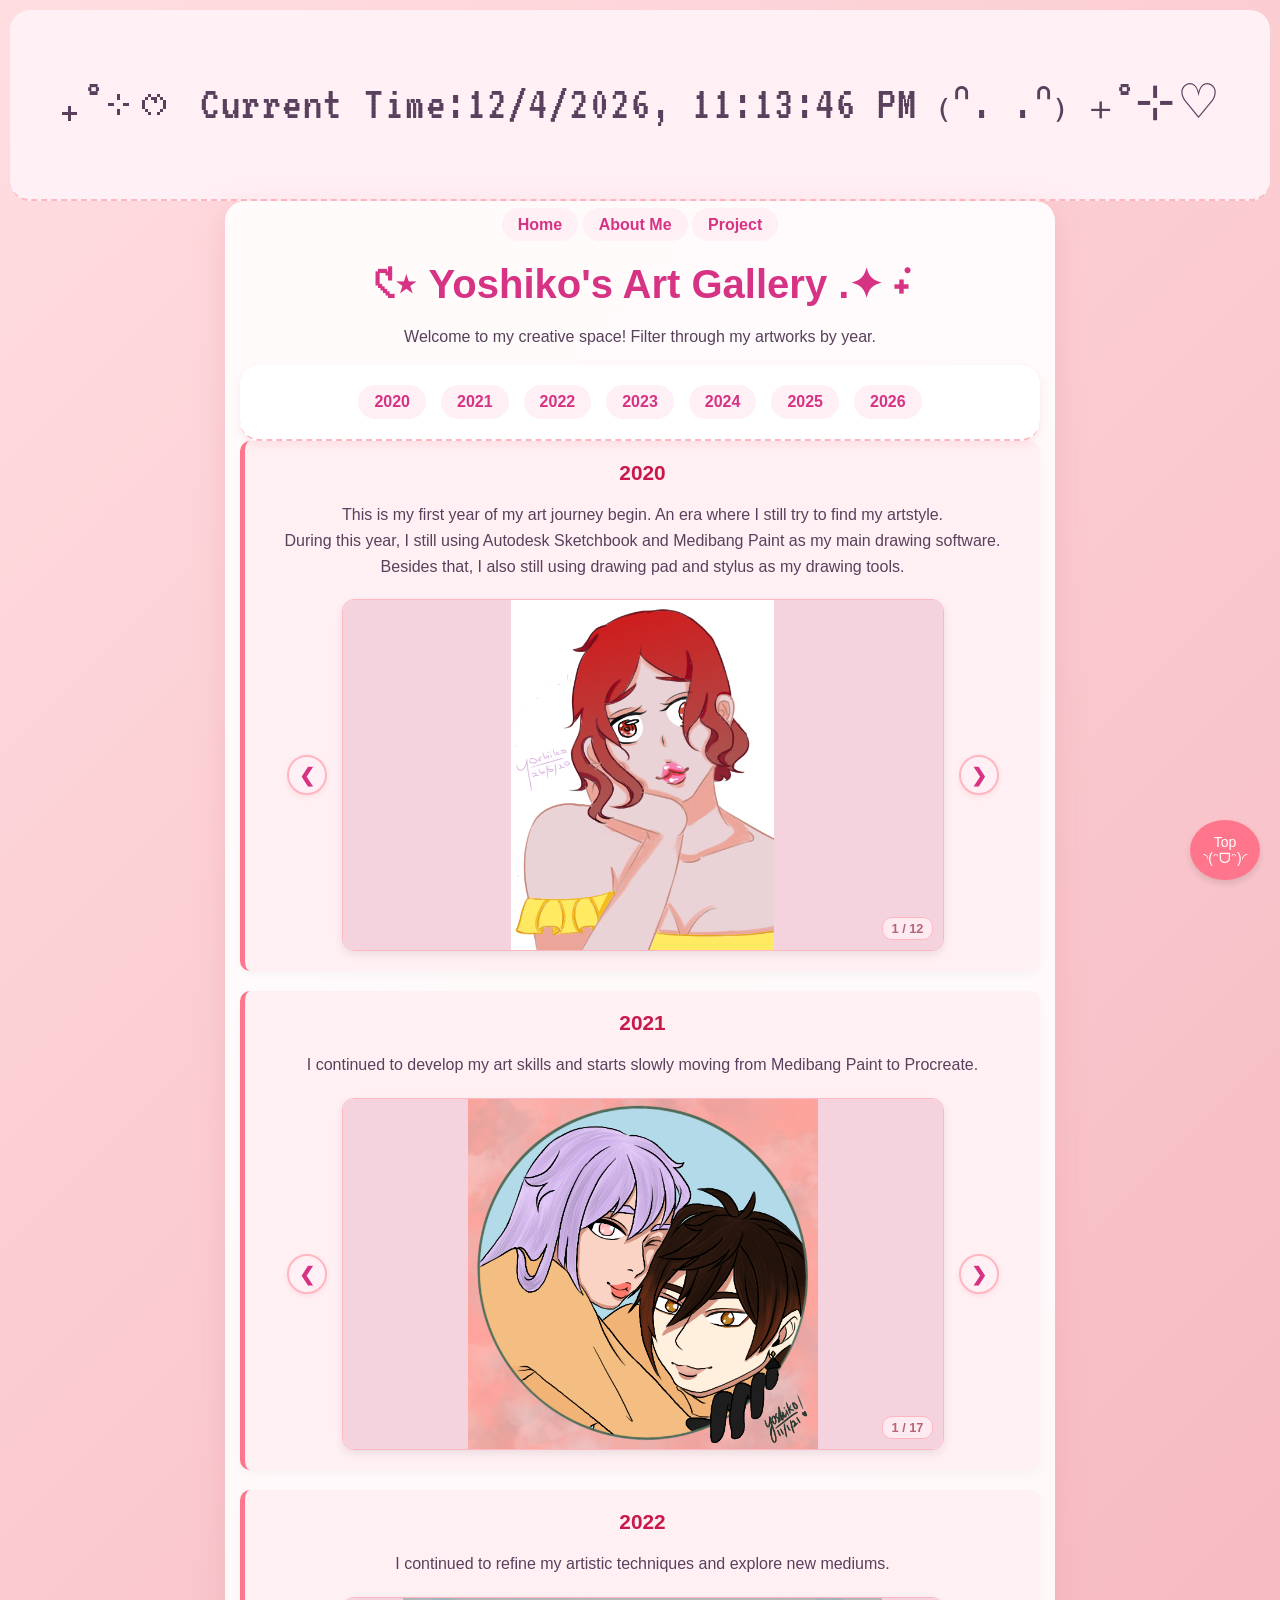
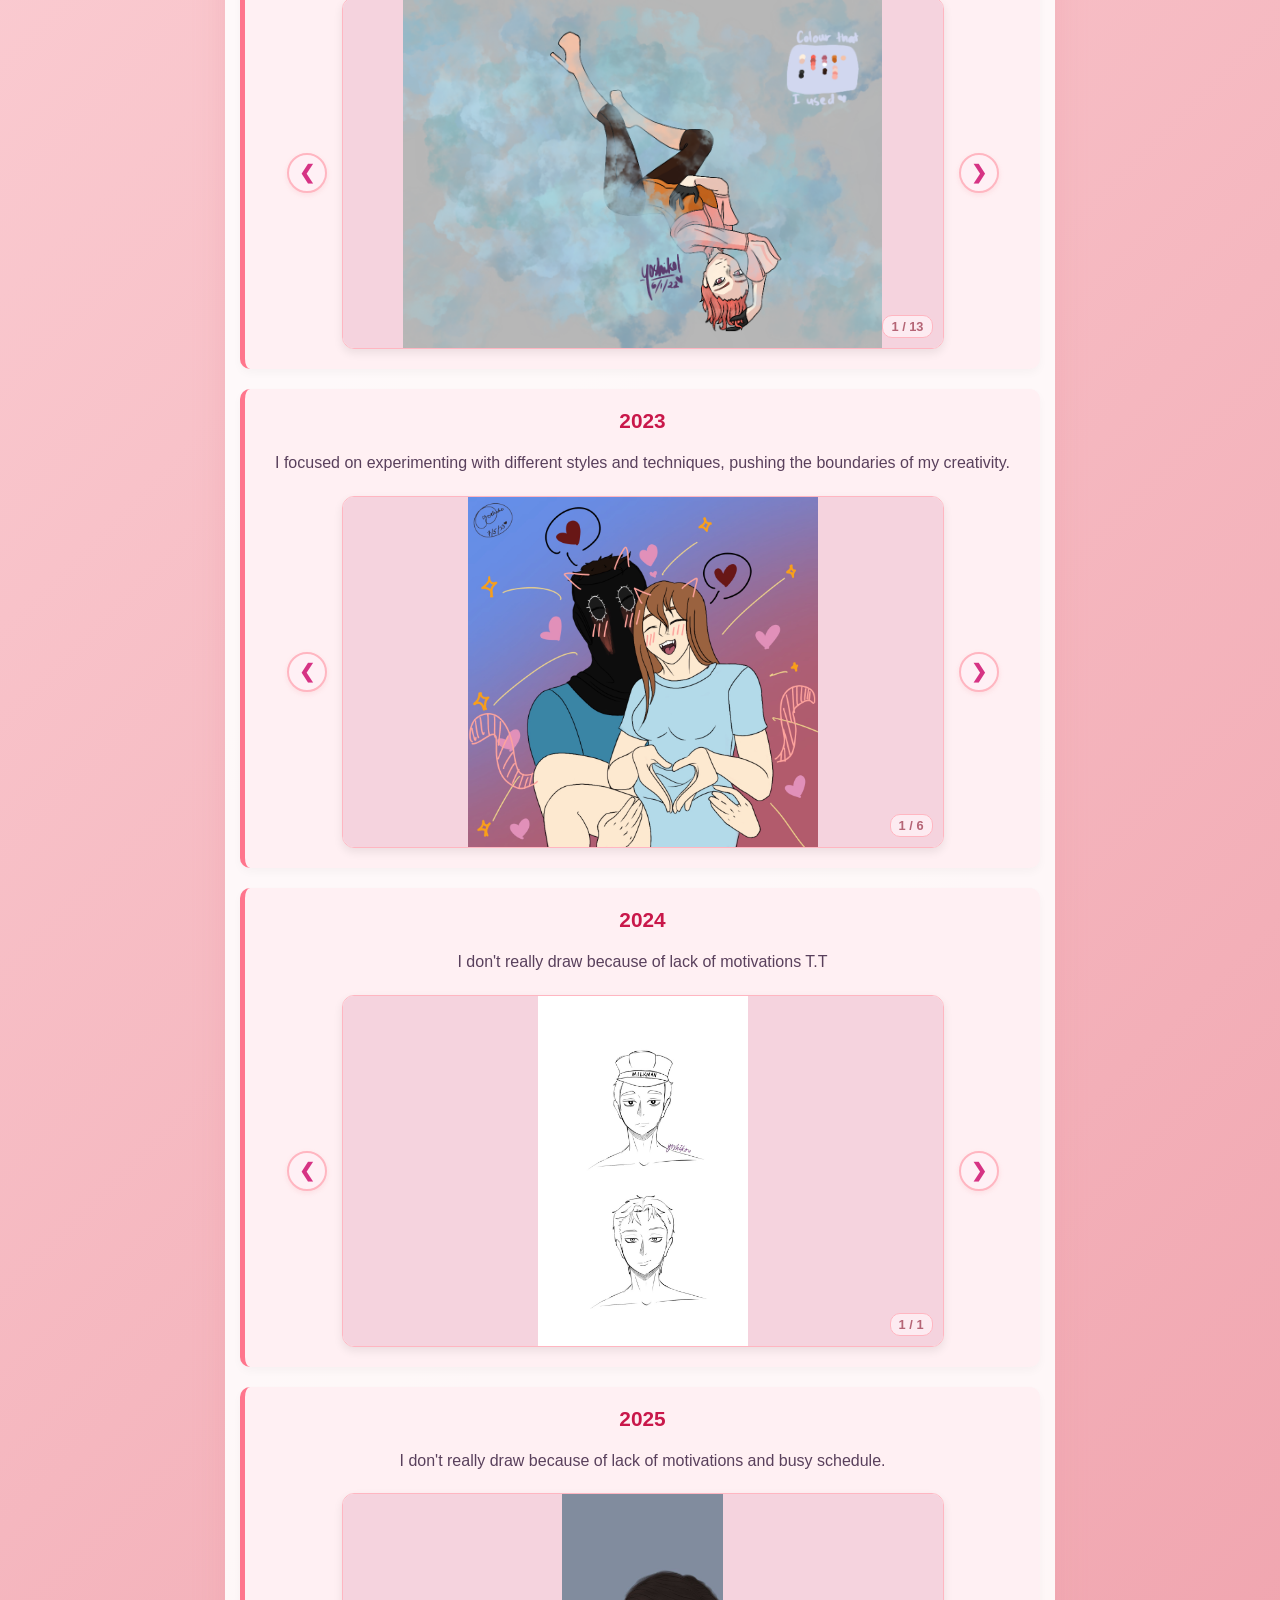
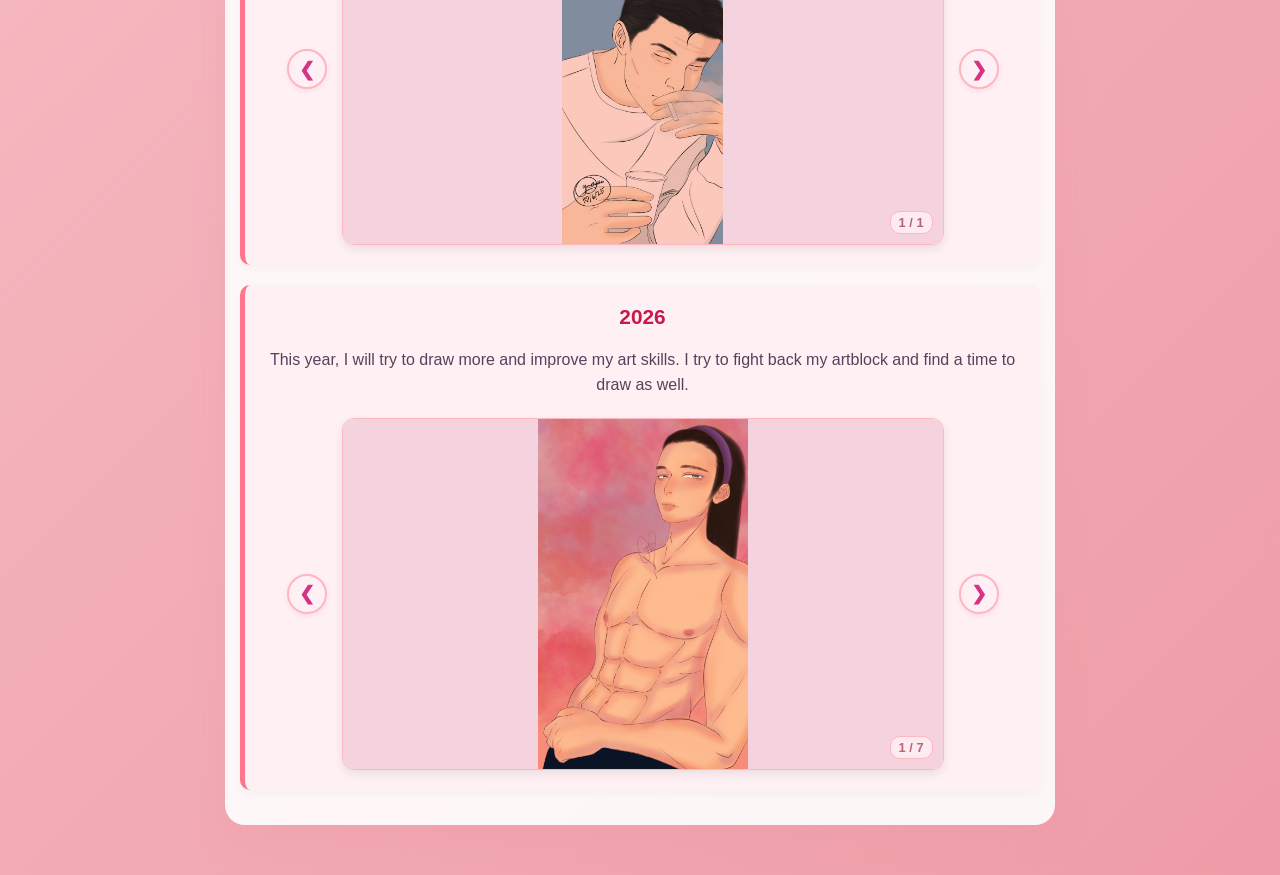
<file: showcase.html>
<!DOCTYPE html>
<html lang="en">
<head>
    <meta charset="UTF-8">
    <meta name="viewport" content="width=device-width, initial-scale=1.0">
    <title>Yoshiko's Art Gallery</title>
    <link rel="stylesheet" href="style.css">
</head>
<body>

    <div class="time-banner">
        <p>₊˚⊹ᰔ Current Time:<span id="date-time"></span> ₍ᐢ. .ᐢ₎ ₊˚⊹♡</p>
        <link href="https://fonts.googleapis.com/css2?family=VT323&display=swap" rel="stylesheet">
    </div>
    <script src="index.js"></script>
    <script src="gallery.js"></script>
    <script src="scrolltop.js"></script>

    <div class="container">
        <a href="index.html#home" class="nav-btn">Home</a>
        <a href="about.html" class="nav-btn">About Me</a>
        <a href="project1.html" class="nav-btn">Project</a>

        <h1>𑣲⋆ Yoshiko's Art Gallery .✦ ݁˖</h1>
        <p>Welcome to my creative space! Filter through my artworks by year.</p>

        <nav class="navbar">
            <a href="#2020" class="nav-btn">2020</a>
            <a href="#2021" class="nav-btn">2021</a>
            <a href="#2022" class="nav-btn">2022</a>
            <a href="#2023" class="nav-btn">2023</a>
            <a href="#2024" class="nav-btn">2024</a>
            <a href="#2025" class="nav-btn">2025</a>
            <a href="#2026" class="nav-btn">2026</a>
        </nav>

        <section id="2020" class="card">
            <h2>2020</h2>
            <p>This is my first year of my art journey begin. An era where I still try to find my artstyle.<br>
            During this year, I still using Autodesk Sketchbook and Medibang Paint as my main drawing software.<br>
            Besides that, I also still using drawing pad and stylus as my drawing tools.
            </p>

            <div class="carousel-container" data-year="2020">
                <button class="carousel-btn prev-btn">❮</button>
                <div class="carousel-slide">
                    <img src="" alt="2020 Art" class="carousel-img">
                    <span class="image-counter">1 / 1</span>
                </div>
                <button class="carousel-btn next-btn">❯</button>
            </div>

        </section>

        <section id="2021" class="card">
            <h2>2021</h2>
            <p>I continued to develop my art skills and starts slowly moving from Medibang Paint to Procreate.
            </p>

            <div class="carousel-container" data-year="2021">
                <button class="carousel-btn prev-btn">❮</button>
                    <div class="carousel-slide">
                        <img src="" alt="2021 Art" class="carousel-img">
                        <span class="image-counter">1 / 1</span>
                    </div>
                 <button class="carousel-btn next-btn">❯</button>
            </div>
        </section>

        <section id="2022" class="card">
            <h2>2022</h2>
            <p>I continued to refine my artistic techniques and explore new mediums.
            </p>

            <div class="carousel-container" data-year="2022">
                <button class="carousel-btn prev-btn">❮</button>
                    <div class="carousel-slide">
                        <img src="" alt="2022 Art" class="carousel-img">
                        <span class="image-counter">1 / 1</span>
                    </div>
                 <button class="carousel-btn next-btn">❯</button>
            </div>
        </section>

        <section id="2023" class="card">
            <h2>2023</h2>
            <p> I focused on experimenting with different styles and techniques, pushing the boundaries of my creativity.
            </p>

            <div class="carousel-container" data-year="2023">
                <button class="carousel-btn prev-btn">❮</button>
                    <div class="carousel-slide">
                        <img src="" alt="2023 Art" class="carousel-img">
                        <span class="image-counter">1 / 1</span>
                    </div>
                 <button class="carousel-btn next-btn">❯</button>
            </div>
        </section>

        <section id="2024" class="card">
            <h2>2024</h2>
            <p>I don't really draw because of lack of motivations T.T
            </p>

            <div class="carousel-container" data-year="2024">
                <button class="carousel-btn prev-btn">❮</button>
                    <div class="carousel-slide">
                        <img src="" alt="2024 Art" class="carousel-img">
                        <span class="image-counter">1 / 1</span>
                    </div>
                 <button class="carousel-btn next-btn">❯</button>
            </div>
        </section>

        <section id="2025" class="card">
            <h2>2025</h2>
            <p>I don't really draw because of lack of motivations and busy schedule.</p>

            <div class="carousel-container" data-year="2025">
                <button class="carousel-btn prev-btn">❮</button>
                    <div class="carousel-slide">
                        <img src="" alt="2025 Art" class="carousel-img">
                        <span class="image-counter">1 / 1</span>
                    </div>
                 <button class="carousel-btn next-btn">❯</button>
            </div>
        </section>

        <section id="2026" class="card">
            <h2>2026</h2>
            <p>This year, I will try to draw more and improve my art skills. I try to fight back my artblock and find a time to draw as well.
            </p>

            <div class="carousel-container" data-year="2026">
                <button class="carousel-btn prev-btn">❮</button>
                    <div class="carousel-slide">
                        <img src="" alt="2026 Art" class="carousel-img">
                        <span class="image-counter">1 / 1</span>
                    </div>
                 <button class="carousel-btn next-btn">❯</button>
            </div>
        </section>

        <div class="gallery-grid" id="galleryGrid"></div>
    </div>

    <button id="topBtn" class="top-btn" title="Go to top">Top ◝(ᵔᗜᵔ)◜</button>
</body>
</html>
</file>
<file: style.css>
.navbar {
    position: sticky;
    top: 0;
    width: 100%;
    background-color: #ffffff;
    padding: 20px;
    border-radius: 20px;
    display: flex;
    flex-wrap: wrap;
    justify-content: center;
    align-items: center;
    gap: 15px;
    box-shadow: 0 4px 10px rgba(238, 156, 167, 0.2);
    z-index: 1000;
    box-sizing: border-box;
    border-bottom: 2.5px dashed #ffb6c1;
}

.navbar a, .nav-btn {
    text-decoration: none;
    color: #d63384;
    font-weight: bold;
    padding: 8px 16px;
    border-radius: 20px;
    background-color: #fff0f5;
    transition: all 0.3s ease;
}

.navbar a:hover, .nav-btn:hover {
    background-color: #ff758c;
    color: #ffffff;
}

.time-banner {
    background-color: #fff0f5;          
    color: #b56576;                     
    font-family: 'VT323', monospace;     
    font-size: 3rem;                 
    letter-spacing: 1.5px;            
    padding: 8px 15px;
    border-radius: 20px;
    text-align: center;
    border-bottom: 2.5px dashed #ffb6c1;
}

#live-time {
    color: #d63384;                    
    font-weight: bold;
}

body {
    font-family: 'Segoe UI', Tahoma, Geneva, Verdana, sans-serif;
    background: linear-gradient(135deg, #ffdde1, #ee9ca7);
    color: #4a3b4c;
    margin: 0;
    padding: 10px;
    display: block;
    justify-content: center;
}

.container {
    text-align: center;
    max-width: 800px;
    width: 100%;
    background: rgba(255, 255, 255, 0.9);
    margin: 0px auto 40px auto;
    padding: 15px;
    border-radius: 20px;
    box-shadow: 0 10px 30px rgba(238, 156, 167, 0.4);
}

header {
    text-align: center;
    margin-bottom: 30px;
}

h1 {
    color: #d63384;
    font-size: 2.5rem;
    margin-bottom: 5px;
}

small {
    color: #b56576;
    font-size: 1.1rem;
    font-style: italic;
}

.card {
    background: #fff0f3;
    border-left: 5px solid #ff758c;
    padding: 20px;
    scroll-margin-top: 80px;
    margin-bottom: 20px;
    border-radius: 10px;
    box-shadow: 0 4px 10px rgba(0,0,0,0.03);
    transition: transform 0.2s ease;
    text-align: center;
}

.card:hover {
    transform: translateY(-3px);
}

h2 {
    color: #c9184a;
    font-size: 1.3rem;
    margin-top: 0;
}

p {
    line-height: 1.6;
    color: #59405c;
}

a {
    color: #ff477e;
    text-decoration: none;
    font-weight: bold;
}

.top-btn {
    position: fixed;
    bottom: 20px;
    right: 20px;
    background-color: #ff758c;
    color: white;
    border: none;
    border-radius: 50%;
    width: 70px;
    height: 60px;
    font-size: 14px;
    cursor: pointer;
    box-shadow: 0 4px 6px rgba(0, 0, 0, 0.1);
    z-index: 1000;
    transition: background-color 0.3s ease;
}

.top-btn:hover {
    background-color: #ff5270;
}

a:hover {
    text-decoration: underline;
}

.about-me-container {
  display: flex;
  justify-content: center;
  align-items: center;
  padding: 20px;
}

.project-image {
    width: 100%;         
    max-width: 400px;     
    height: auto;         
    border-radius: 10px;  
    display: block;
    margin: 15px auto;    
}

:root {
  --flower-mask:87.297% 83.301% var(--g),29.855% 95.762% var(--g),0.252% 44.982% var(--g),39.4% 1.137% var(--g),93.196% 24.819% var(--g),radial-gradient(100% 100%,#000 25.476%,#0000 calc(25.476% + 1px));
  --g:/calc(37.019% + 2.548rem) calc(37.019% + 2.548rem) radial-gradient(#0000 calc(70% - 5rem),#000 calc(71% - 5rem) 70%,#0000 71%) no-repeat;
}


.outline-wrapper {
  height: 208px; 
  width: 208px;
  background-color: #f184bb; 
  display: flex;
  justify-content: center;
  align-items: center;
  
  mask: var(--flower-mask);
  -webkit-mask: var(--flower-mask);
  
  transition: transform 0.4s cubic-bezier(0.34, 1.56, 0.64, 1), filter 0.4s ease;
}

.profile-frame {
  height: 200px;
  width: 200px;
  aspect-ratio: 1;
  
  mask: var(--flower-mask);
  -webkit-mask: var(--flower-mask);
}

.outline-wrapper:hover {
  transform: scale(1.08) rotate(6deg);
  filter: drop-shadow(0 10px 20px rgba(0, 0, 0, 0.2));
}

.profile-img {
  width: 100%;
  height: 100%;
  object-fit: cover;
  display: block;
}

.carousel-container {
    display: flex;
    align-items: center;
    justify-content: center;
    gap: 15px;
    margin-top: 20px;
    position: relative;
}

.carousel-slide {
    position: relative;
    max-width: 600px;
    width: 300%;
    border-radius: 12px;
    overflow: hidden;
    box-shadow: 0 4px 10px rgba(0, 0, 0, 0.08);
    background: #ffffff;
    border: 1.5px solid #ffb6c1;
}

.carousel-img {
    width: 100%;
    height: 350px;
    object-fit: contain;
    display: block;
    background-color: #f5d3de;
}

.carousel-btn {
    background-color: #fff0f5;
    color: #d63384;
    border: 2px solid #ffb6c1;
    font-size: 1.2rem;
    font-weight: bold;
    width: 40px;
    height: 40px;
    border-radius: 50%;
    cursor: pointer;
    display: flex;
    align-items: center;
    justify-content: center;
    transition: all 0.3s ease;
    box-shadow: 0 2px 5px rgba(238, 156, 167, 0.2);
    z-index: 10;
}

.carousel-btn:hover {
    background-color: #ff758c;
    color: #ffffff;
    transform: scale(1.1);
}

.image-counter {
    position: absolute;
    bottom: 10px;
    right: 10px;
    background: rgba(255, 240, 245, 0.85);
    color: #b56576;
    padding: 3px 8px;
    font-size: 0.8rem;
    font-weight: bold;
    border-radius: 10px;
    border: 1px solid #ffb6c1;
}
</file>
